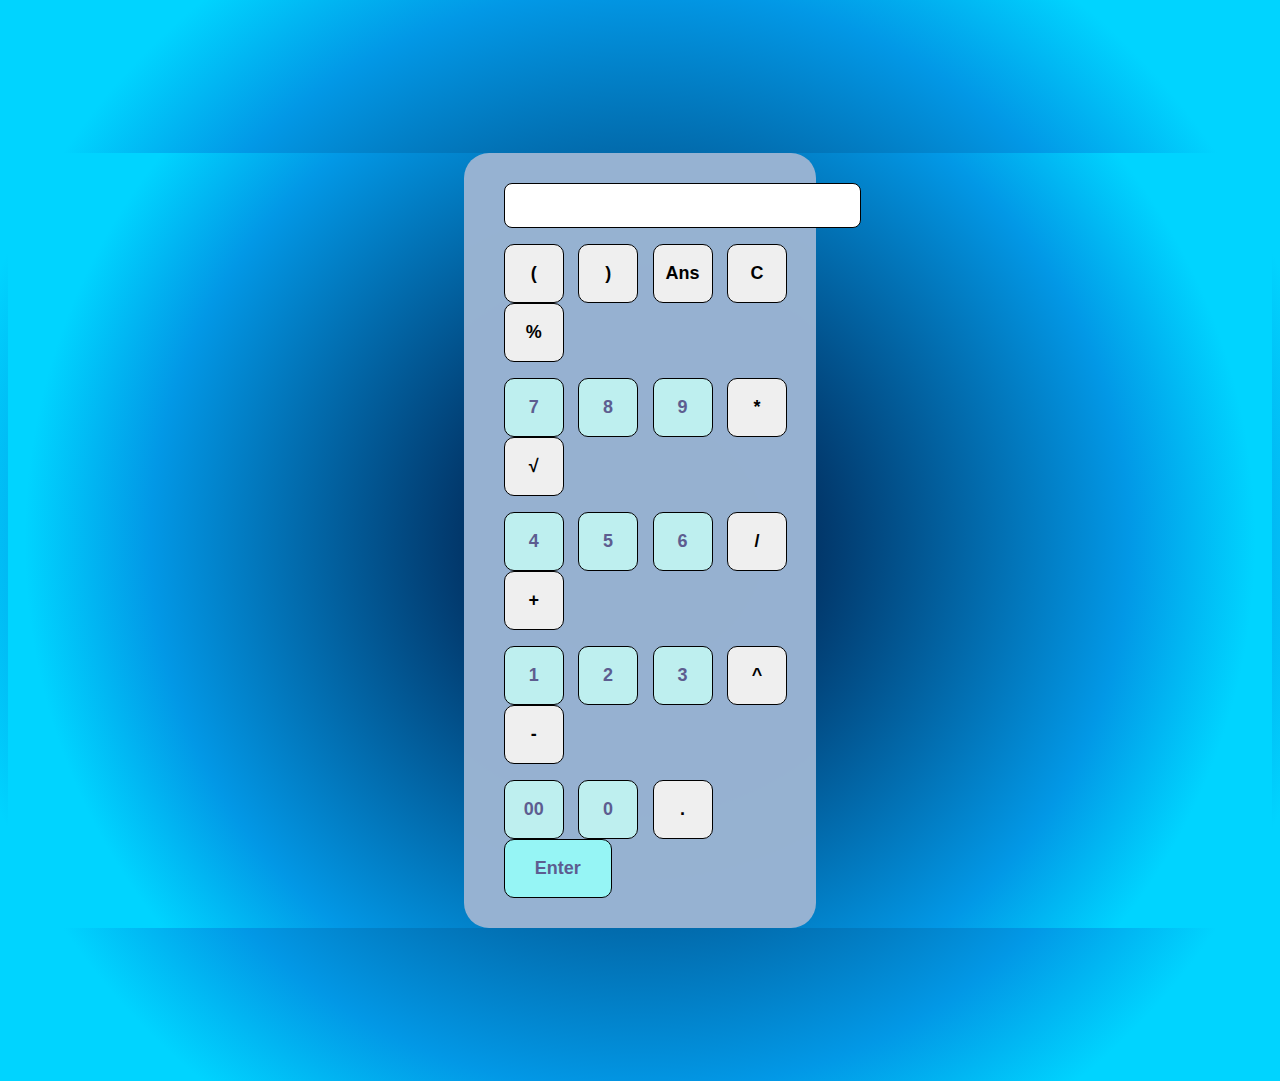
<file: CALCULATOR/index.html>
<!DOCTYPE html>
<html>

<head>
  <meta charset="utf-8">
  <meta name="viewport" content="width=device-width">
  <title>Calculate me!</title>
  <link href="calci.css" rel="stylesheet" type="text/css" />
</head>

<body>
  <div class="container">
    <div class="row">
      <input class="input" type="text"/>
    </div>
    <div class="row">
      <button class="button">(</button>
      <button class="button">)</button>
      <button class="button">Ans</button>
      <button class="button">C</button>
      <button class="button">%</button>
    </div>
    <div class="row">
      <button class="button digits">7</button>
      <button class="button digits">8</button>
      <button class="button digits">9</button>
      <button class="button">*</button>
      <button class="button">√</button>
    </div>
    <div class="row">
      <button class="button digits">4</button>
      <button class="button digits">5</button>
      <button class="button digits">6</button>
      <button class="button">/</button>
      <button class="button">+</button>
    </div>
    <div class="row">
      <button class="button digits">1</button>
      <button class="button digits">2</button>
      <button class="button digits">3</button>
      <button class="button">^</button>
      <button class="button">-</button>
    </div>
    <div class="row">
      <button class="button digits">00</button>
      <button class="button digits">0</button>
      <button class="button">.</button>
      <button class="button enter">Enter</button>
    </div>
  </div>
  <script src="calci.js"></script>
</body>

</html>
</file>
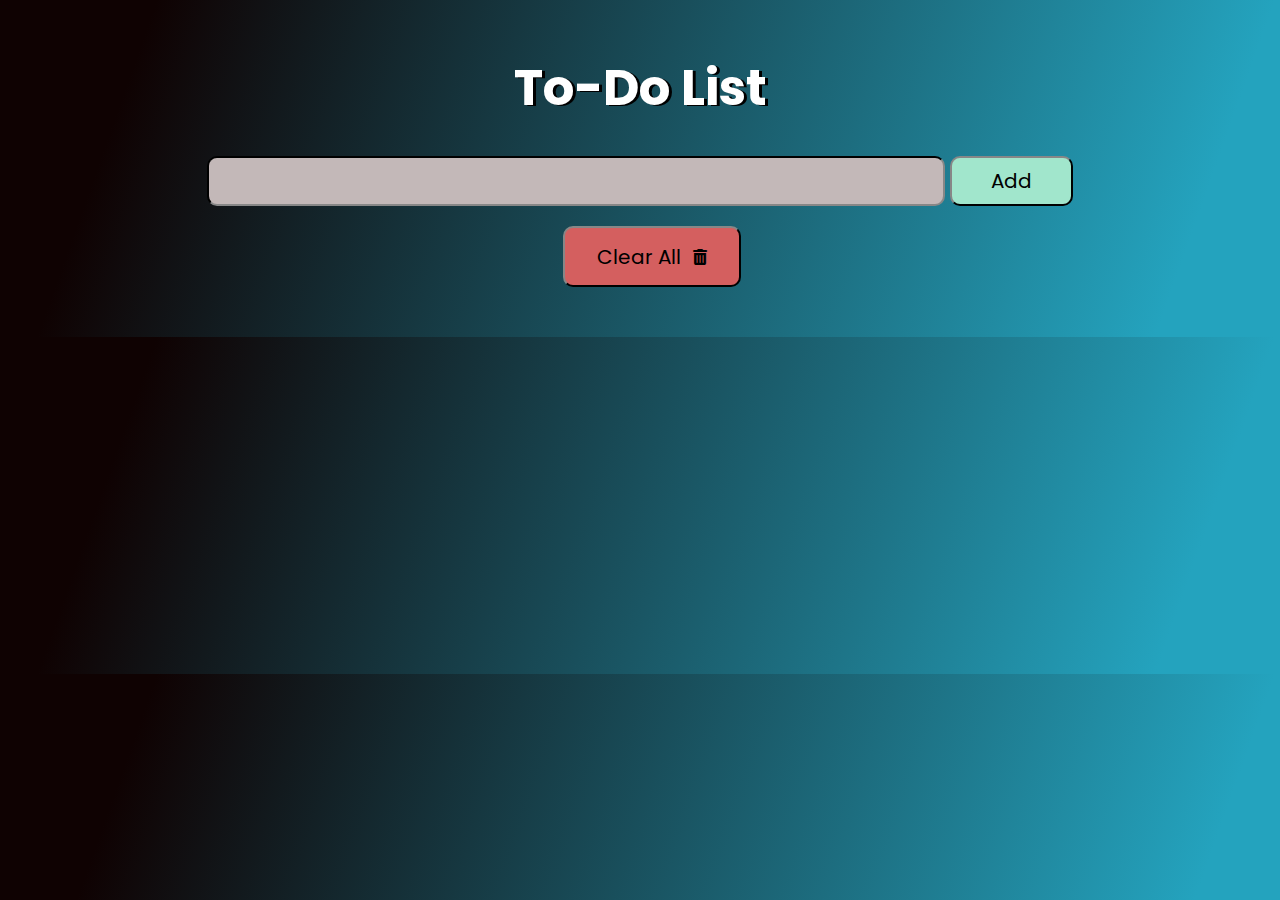
<file: TO-DO List/index.html>
<!DOCTYPE html>
<html lang="en">

<head>
    <meta charset="UTF-8">
    <meta http-equiv="X-UA-Compatible" content="IE=edge">
    <meta name="viewport" content="width=device-width, initial-scale=1.0">


    <link rel="stylesheet" href="todo.css">
    <link rel="stylesheet" href="https://cdnjs.cloudflare.com/ajax/libs/font-awesome/4.7.0/css/font-awesome.min.css">
    <link rel="stylesheet" href="https://cdnjs.cloudflare.com/ajax/libs/font-awesome/6.0.0/css/all.min.css">
    <link rel="preconnect" href="https://fonts.googleapis.com">
    <link rel="preconnect" href="https://fonts.gstatic.com" crossorigin>
    <link href="https://fonts.googleapis.com/css2?family=Fira+Sans&family=Poppins&display=swap" rel="stylesheet">

    <title>To-Do App</title>
</head>

<body>
    <div class="container-title">
        <h1>To-Do List</h1>
    </div>
    <div class="container">
        <div class="inputcol">
            <input name="text" class="textarea"></input>
            <button type="button" class="buttoninput">Add</button>
        </div>
    </div>
    <div class="todolist">

    </div>
    <button type="button" class="clear">Clear All<i class="fa fa-trash-o" style="font-size:16px"></i></button>
</body>

<script src="todo.js"></script>

</html>
</file>
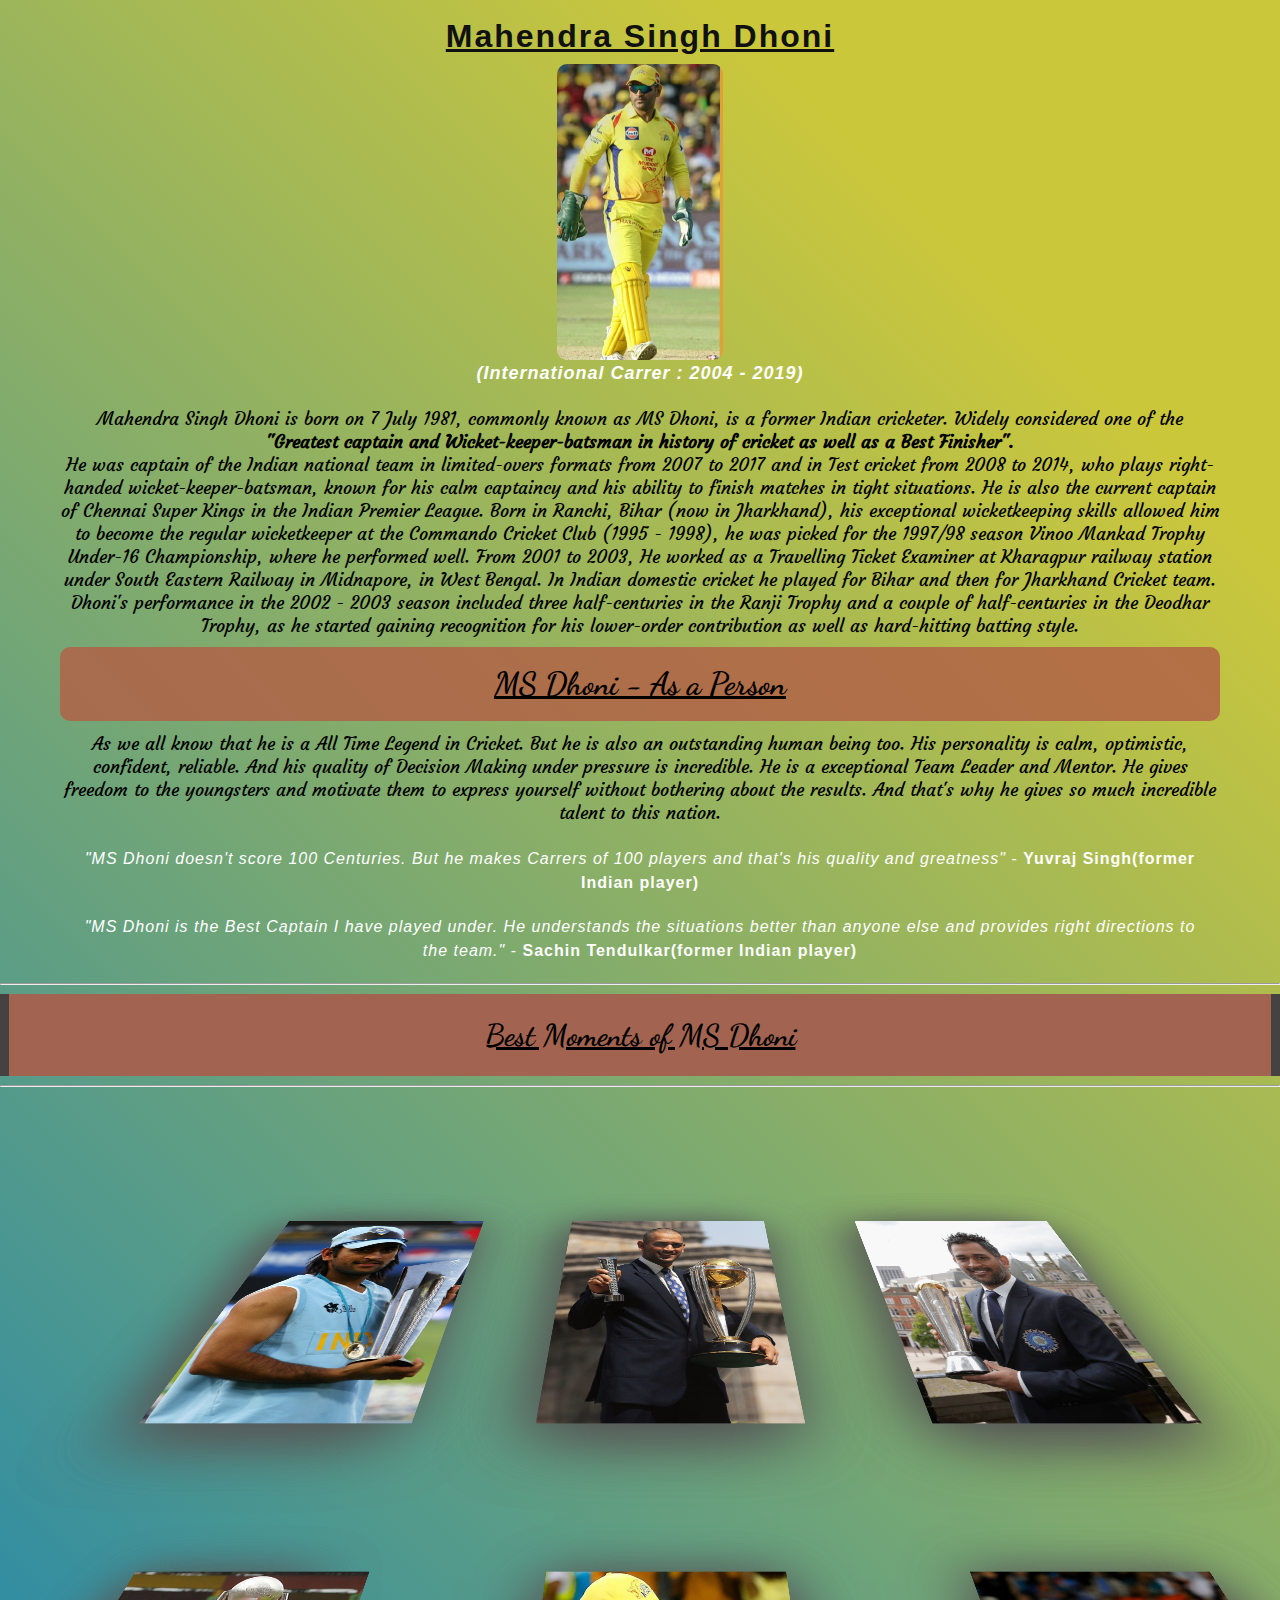
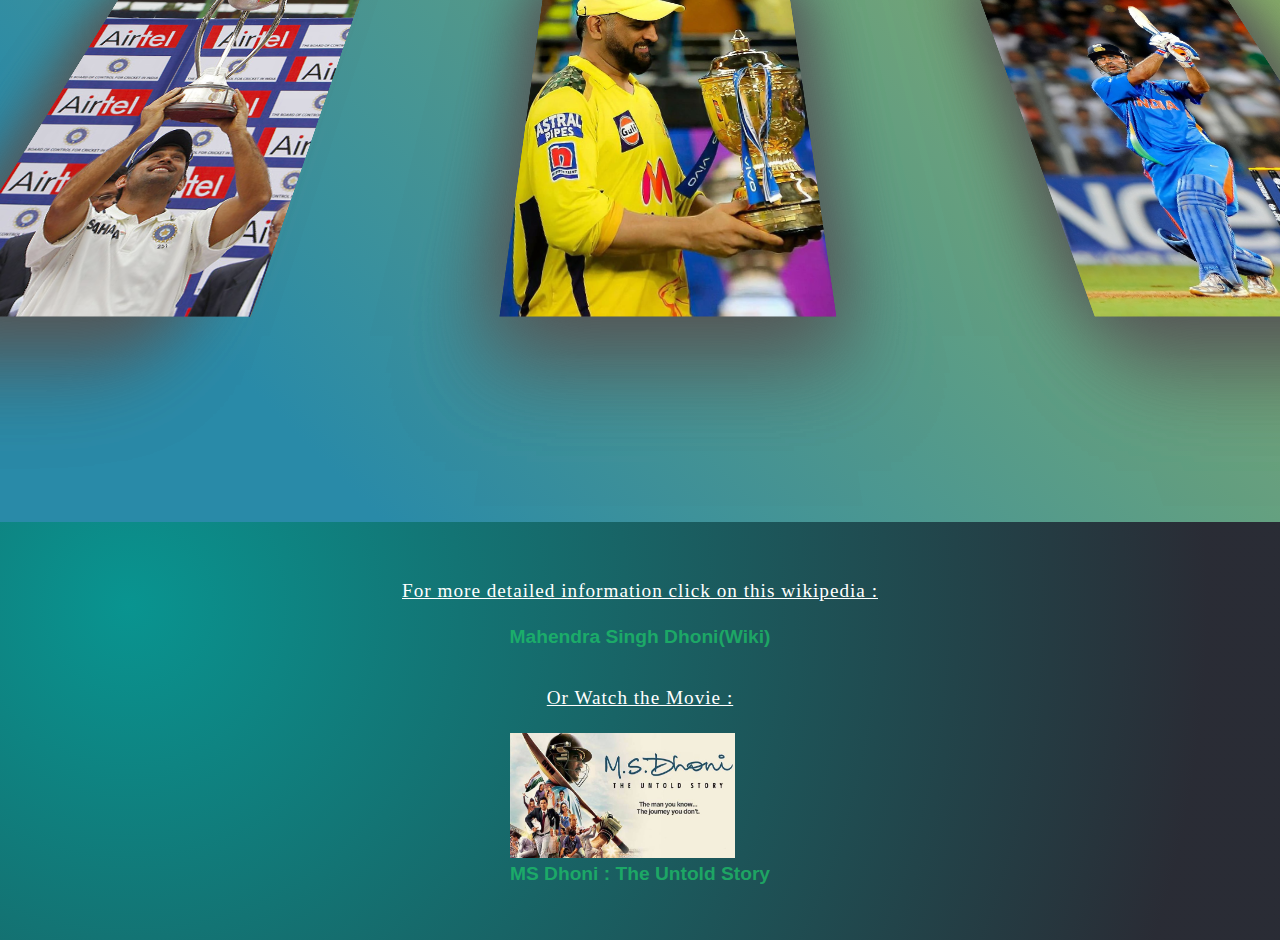
<file: Tribute Page : MS Dhoni/index.html>
<!DOCTYPE html>
<html lang="en">

<head>
    <meta charset="UTF-8" />
    <meta http-equiv="X-UA-Compatible" content="IE=edge" />
    <meta name="viewport" content="width=device-width, initial-scale=1.0" />
    <title>Tribute Page</title>
    <link rel="stylesheet" href="style.css" />
    <link rel="preconnect" href="https://fonts.googleapis.com">
    <link rel="preconnect" href="https://fonts.gstatic.com" crossorigin>
    <link href="https://fonts.googleapis.com/css2?family=Courgette&family=Dancing+Script&display=swap" rel="stylesheet">
</head>

<body>
    <header>
        <h1 style="text-decoration: underline;">Mahendra Singh Dhoni</h1>
        <img src="images/csk.jpg" width="13%" style="border-radius: 10px;" alt="" srcset="" />
        <p>(International Carrer : 2004 - 2019)</p>
    </header>

    <main>
        <article id="first">
            Mahendra Singh Dhoni is born on 7 July 1981, commonly known as MS Dhoni,
            is a former Indian cricketer. Widely considered one of the
            <b>"Greatest captain and Wicket-keeper-batsman in history of cricket
                    as well as a Best Finisher".</b> He was captain of the Indian national team in limited-overs
            formats
            from 2007 to 2017 and in Test cricket from 2008 to 2014, who plays
            right-handed wicket-keeper-batsman, known for his calm captaincy and his
            ability to finish matches in tight situations. He is also the current
            captain of Chennai Super Kings in the Indian Premier League. Born in
            Ranchi, Bihar (now in Jharkhand), his exceptional wicketkeeping skills
            allowed him to become the regular wicketkeeper at the Commando Cricket
            Club (1995 - 1998), he was picked for the 1997/98 season Vinoo Mankad
            Trophy Under-16 Championship, where he performed well. From 2001 to
            2003, He worked as a Travelling Ticket Examiner at Kharagpur railway
            station under South Eastern Railway in Midnapore, in West Bengal. In
            Indian domestic cricket he played for Bihar and then for Jharkhand
            Cricket team. Dhoni's performance in the 2002 - 2003 season included
            three half-centuries in the Ranji Trophy and a couple of half-centuries
            in the Deodhar Trophy, as he started gaining recognition for his
            lower-order contribution as well as hard-hitting batting style.
        </article>

        <article id="second">
            <h2>MS Dhoni - As a Person</h2>
            As we all know that he is a All Time Legend in Cricket. But he is also
            an outstanding human being too. His personality is calm, optimistic,
            confident, reliable. And his quality of Decision Making under pressure
            is incredible. He is a exceptional Team Leader and Mentor. He gives
            freedom to the youngsters and motivate them to express yourself without
            bothering about the results. And that's why he gives so much incredible
            talent to this nation.
            <br />
            <br />
            <p>
                <i>"MS Dhoni doesn't score 100 Centuries. But he makes Carrers of 100
                    players and that's his quality and greatness"</i>
                - <b>Yuvraj Singh(former Indian player)</b>
            </p>

            <p>
                <i>"MS Dhoni is the Best Captain I have played under. He understands
                    the situations better than anyone else and provides right directions
                    to the team."</i>
                - <b>Sachin Tendulkar(former Indian player)</b>
            </p>
        </article>
        
        <hr>

        <section>
            <h3>Best Moments of MS Dhoni</h3>
            <div class="wrapper">
                <div class="container" id="c0">
                    <div class="image" id="i0">
                        <div class="city">
                            <?xml version="1.0" encoding="utf-8"?>

                            <img src="images/MS-2011.jpg" width="320px" height="500px" alt="" srcset="" />
                        </div>
                    </div>
                    <div class="story" id="s0">
                        <div class="info">
                            <h3>MS Dhoni</h3>
                            <p>
                                2011 World Cup is the most important tournament for Team India because that was the last World-Cup for Sachin Tendulkar and that cup had to be played in India. So, there was a lot of pressure and responsibility. And after that tournament everybody saw India as a potential winners of every tournament that they played.
                            </p>
                        </div>
                    </div>
                </div>

                <div class="container" id="c4">
                    <div class="image" id="i4">
                        <div class="city">
                            <?xml version="1.0" encoding="utf-8"?>

                            <img src="images/IPL.jpg" width="400px" height="500px" alt="" srcset="" />
                        </div>
                    </div>
                    <div class="story" id="s3">
                        <div class="info">
                            <h3>MS Dhoni - CSK</h3>
                            <p>
                                CSK bought MS Dhoni in 2008 at the first IPL Auction. And they believed in Dhoni and his captaincy. And in return MSD gives them 5 IPL Trophies  and 2 CLT20 Trophies. He always makes an experienced team and they always performs in tense situations. And due to MS Dhoni the fan-base of CSK is immarkable.
                            </p>
                        </div>
                    </div>
                </div>

                <div class="container" id="c3">
                    <div class="image" id="i3">
                        <div class="city">
                            <?xml version="1.0" encoding="utf-8"?>

                            <img src="images/test.jpg" width="390px" height="500px" alt="" srcset="" />
                        </div>
                    </div>
                    <div class="story" id="s4">
                        <div class="info">
                            <h3>Australia Win</h3>
                            <p>
                                The Biggest Rivalry Cups in Tests are ASHES and BORDER-GAVASKAR trophy. So, in this rivalry MSD holds the record of most wins i.e. 8 wons in 13 matches. On the other hand he is the only Indian Captain who scored a Double Century in this Trophy. He scored 224 runs.
                            </p>
                        </div>
                    </div>
                </div>

                <div class="container" id="c1">
                    <div class="image" id="i1">
                        <div class="city">
                            <?xml version="1.0" encoding="utf-8"?>

                            <img src="images/Dhoni-2013.jpg" width="320px" height="500px" alt="" srcset="" />
                        </div>
                    </div>
                    <div class="story" id="s1">
                        <div class="info">
                            <h3>2013 Champions-Trophy</h3>
                            <p>
                                After the 2011 World-Cup win, all the Legends had taken their retirement and MSD had a all new team. And the expectations were high and they play in that way too. In that tournament India excelled in all 3 departments. And after defeating England in the Final, MSD becomes the only Captain who has all 3 ICC Trophies.
                            </p>
                        </div>
                    </div>
                </div>
                <div class="container" id="c2">
                    <div class="image" id="i2">
                        <div class="city">
                            <?xml version="1.0" encoding="utf-8"?>

                            <img src="images/Dhoni-2007.jpg" width="320px" height="500px" alt="" srcset="" />
                        </div>
                    </div>
                    <div class="story" id="s2">
                        <div class="info">
                            <h3>2007 World-Cup</h3>
                            <p>
                                 During the 2007 T20 World-Cup MSD capataining for the first time in a World-Cup and he had a team of all youngsters. No one had faith in that team. But MS gives them a chance and they excelled every time. His captaincy was incredible and he led the team to win and becomes the first ever T20 World-Champions. 
                            </p>
                        </div>
                    </div>
                </div>

                 <div class="container" id="c5">
                    <div class="image" id="i2">
                        <div class="city">
                            <?xml version="1.0" encoding="utf-8"?>

                            <img src="images/win.jpg" width="400px" height="500px" alt="" srcset="" />
                        </div>
                    </div>
                    <div class="story" id="s5">
                        <div class="info">
                            <h3>MSD's Winning Shot</h3>
                            <p>
                                 During the 2011 World-Cup Final against Sri Lanka, Malinga gets the two openers quite early. And when Virat got out after the crucial partnership between him and Gautam, MS comes to play and along with Gautam led the team to the victory. Unfortunetly Gautam missed his Century by 3 runs but when 4 runs in 11 balls are needed MS hits a Winning six and won the Cup in his style.
                            </p>
                        </div>
                    </div>
                </div>

            </div>
        </section>

        <section>
            <!-- <h3>Best Moments of MS Dhoni</h3> -->
            <div class="wrapper">
                <div class="container" id="c0">
                    <div class="image" id="i0">
                        <div class="city">
                            <?xml version="1.0" encoding="utf-8"?>

                            <img src="images/MS-2011.jpg" width="320px" height="500px" alt="" srcset="" />
                        </div>
                    </div>
                    <div class="story" id="s0">
                        <div class="info">
                            <h3>2011 World-Cup</h3>
                            <p>
                                2011 World Cup is the most important tournament for Team India because that was the last World-Cup for Sachin Tendulkar and that cup had to be played in India. So, there was a lot of pressure and responsibility. And after that tournament everybody saw India as a potential winners of every tournament that they played.
                            </p>
                        </div>
                    </div>
                </div>

                <div class="container" id="c4">
                    <div class="image" id="i4">
                        <div class="city">
                            <?xml version="1.0" encoding="utf-8"?>

                            <img src="images/IPL.jpg" width="400px" height="500px" alt="" srcset="" />
                        </div>
                    </div>
                    <div class="story" id="s3">
                        <div class="info">
                            <h3>MS Dhoni - CSK</h3>
                            <p>
                                CSK bought MS Dhoni in 2008 at the first IPL Auction. And they believed in Dhoni and his captaincy. And in return MSD gives them 5 IPL Trophies  and 2 CLT20 Trophies. He always makes an experienced team and they always performs in tense situations. And due to MS Dhoni the fan-base of CSK is immarkable.
                            </p>
                        </div>
                    </div>
                </div>

                <div class="container" id="c3">
                    <div class="image" id="i3">
                        <div class="city">
                            <?xml version="1.0" encoding="utf-8"?>

                            <img src="images/test.jpg" width="390px" height="500px" alt="" srcset="" />
                        </div>
                    </div>
                    <div class="story" id="s4">
                        <div class="info">
                            <h3>Australia Win</h3>
                            <p>
                                The Biggest Rivalry Cups in Tests are ASHES and BORDER-GAVASKAR trophy. So, in this rivalry MSD holds the record of most wins i.e. 8 wons in 13 matches. On the other hand he is the only Indian Captain who scored a Double Century in this Trophy. He scored 224 runs.
                            </p>
                        </div>
                    </div>
                </div>

                <div class="container" id="c1">
                    <div class="image" id="i1">
                        <div class="city">
                            <?xml version="1.0" encoding="utf-8"?>
                            <img src="images/Dhoni-2013.jpg" width="320px" height="500px" alt="" srcset="" />
                        </div>
                    </div>
                    <div class="story" id="s1">
                        <div class="info">
                            <h3>2013 Champions-Trophy</h3>
                            <p>
                                After the 2011 World-Cup win, all the Legends had taken their retirement and MSD had a all new team. And the expectations were high and they play in that way too. In that tournament India excelled in all 3 departments. And after defeating England in the Final, MSD becomes the only Captain who has all 3 ICC Trophies.
                            </p>
                        </div>
                    </div>
                </div>
                <div class="container" id="c2">
                    <div class="image" id="i2">
                        <div class="city">
                            <?xml version="1.0" encoding="utf-8"?>

                            <img src="images/Dhoni-2007.jpg" width="324px" height="500px" alt="" srcset="" />
                        </div>
                    </div>
                    <div class="story" id="s2">
                        <div class="info">
                            <h3>2007 World-Cup</h3>
                            <p>
                                During the 2007 T20 World-Cup MSD capataining for the first time in a World-Cup and he had a team of all youngsters. No one had faith in that team. But MS gives them a chance and they excelled every time. His captaincy was incredible and he led the team to win and becomes the first ever T20 World-Champions. 
                            </p>
                        </div>
                    </div>
                </div>

                 <div class="container" id="c5">
                    <div class="image" id="i2">
                        <div class="city">
                            <?xml version="1.0" encoding="utf-8"?>

                            <img src="images/win.jpg" width="400px" height="500px" alt="" srcset="" />
                        </div>
                    </div>
                    <div class="story" id="s5">
                        <div class="info">
                            <h3>MSD's Winning Shot</h3>
                            <p>
                                During the 2011 World-Cup Final against Sri Lanka, Malinga gets the two openers quite early. And when Virat got out after the crucial partnership between him and Gautam, MS comes to play and along with Gautam led the team to the victory. Unfortunetly Gautam missed his Century by 3 runs but when 4 runs in 11 balls are needed MS hits a Winning six and won the Cup in his style.
                            </p>
                        </div>
                    </div>
                </div>

            </div>
        </section>
        <hr>
    </main>
    <section class="last">
        <p>For more detailed information click on this wikipedia : </p>
        <a href="https://en.wikipedia.org/wiki/MS_Dhoni" target="_blank">Mahendra Singh Dhoni(Wiki)</a>
        <br>
        <br>
        <p>Or Watch the Movie : </p>
        <a href="https://www.hotstar.com/in/movies/ms-dhoni-the-untold-story/1000164358/watch" target="_blank"><img src="images/movie.jpg" width="225px" alt=""><br> MS Dhoni : The Untold Story</a> 
    </section>
</body>
</html>
</file>
<file: CALCULATOR/calci.css>
/* @import url('https://fonts.googleapis.com/css2?family=Roboto:wght@300&family=Ubuntu:wght@300&display=swap'); */
html, body {

  background: rgb(2,0,36);
  background: radial-gradient(circle, rgba(2,0,36,1) 0%, rgba(2,152,230,1) 66%, rgba(0,212,255,1) 83%);

  font-family: 'Roboto', sans-serif; 
}

.container {
    background-color: rgba(151, 178, 210, 0.992);
    display: flex;
    flex-direction: column;
    margin: 17vh 35.6vw;
    padding: 22px 0;
    padding-left: 35px;
    border-radius: 25px;
}


.button{
  width: 60px;
  font-weight: bold;
  font-size: large;
  padding: 18px 10px;
  margin: 0 5px;
  border: 1.5px solid black;
  border-radius: 10px;
  cursor: pointer;
}

.enter{
  width: 34%;
  background-color:rgb(150, 245, 245) ;
  color: rgb(93, 93, 144);

}
.digits{
  background-color:rgb(190, 239, 239) ;
  color: rgb(93, 93, 144);
}

.button:hover{
    background-color:bisque;
    font-size: 1.08rem;
}

.row{
  margin: 8px 0;
}
.row input{
  width: 355px;
  font-size: 20px;
  margin: 0 5px;
  padding: 10px 0px;
  border: 1.8px solid black;
  border-radius: 8px;
}
</file>
<file: TO-DO List/todo.css>
* {
    margin: 0;
    padding: 0;
    box-sizing: border-box;
    font-family: 'Fira Sans', sans-serif;
    font-family: 'Poppins', sans-serif;
}

body {
    /* background-image: linear-gradient(to right, #605e7e, #6b73c1, #37b3cc); */
    /* background: rgb(77,205,164);
    background: linear-gradient(90deg, rgb(103, 123, 116) 0%, rgba(83, 83, 75, 0.799) 100%); */
    background-image: linear-gradient( 109.6deg,  rgba(15,2,2,1) 11.2%, rgba(36,163,190,1) 91.1% );
    margin: 50px 2%;
}

/* container title */
.container-title {
    font-size: 25px;
    text-align: center;
    margin: 0 0 30px 0;
    color: white;
    text-shadow: 3px 1px black;
}

/* container */
.inputcol {
    display: grid;
    column-gap: 5px;
    grid-template-columns: 60% 10%;
    justify-content: center;
    margin-top: 10px;
}

.textarea {
    background-color: rgb(195, 184, 184);
    min-height: 50px;
    height: 50px;
    max-width: 100%;
    min-width: 100%;
    border-radius: 10px;
    border-color: #333;
    font-size: 20px;
    padding: 10px 10px;
    overflow: auto;
    overflow-x: hidden;
}

.textarea::-webkit-scrollbar-track {
    border-radius: 10px;
    background-color: #333;
}

.textarea::-webkit-scrollbar {
    width: 10px;
    cursor: pointer;
}

.textarea::-webkit-scrollbar-thumb {
    border-radius: 10px;
    background-color: #8f8acc;
    cursor: pointer;
}

.textarea:focus {
    outline: none;
}

.buttoninput {
    border-radius: 10px;
    border-color: #333;
    background-color: rgb(161, 230, 204);
    font-size: 20px;
}

.clear{
    display: flex;
    align-items: center;
    margin-top: 0.5rem;
    margin-left:42vw;
    padding: 1.5vh 2.5vw;
    background-color: #d45f5f;
    border-radius: 10px;
    border-color: #333;
    font-size: 20px;
}

.clear i{
   margin-left: 12px;
}

.buttoninput:hover {
    background-color: #ccaf8a;
    font-size:18.5px ;
    color: white;
}

.clear:hover{
    color: white;
    background-color: rgb(187, 143, 97);
    /* font-size: 19.4px; */
}

/* js */
.todolist {
    margin-top: 20px;
}

.itemall {
    display: grid;
    grid-template-columns: 60% 5% 5%;
    justify-content: center;
    margin-bottom: 2px;
}

.item, .check-button, .trash-button {
    border: none;
    background-color: white;
    min-height: 50px;
    padding: 10px 10px;
}

.item {
    word-wrap: break-word;
    word-break: break-all;
    border-radius: 10px 0 0 10px;
    display: grid;
    align-content: center;
    font-size: 20px;
}

.check-button, .trash-button {
    font-size: 15px;
}

.trash-button {
    border-radius: 0 10px 10px 0;
}

.check-button:hover {
    background-color: #37cc90;
    color: white;
}

.trash-button:hover {
    background-color: rgb(242, 36, 77);
    color: white;
}

.checklist {
    text-decoration: line-through;
}

.fa-check, .fa-trash {
    pointer-events: none;
}

button, .check-button, .trash-button {
    cursor: pointer;
}
</file>
<file: Tribute Page : MS Dhoni/style.css>
*{
  padding: 0;
  margin: 0;
}

html body{
background-color: #298aa8;
background-image: linear-gradient(45deg, #298aa8 21%, #cbc73b 85%);
}

header{
  margin-top: 2vh;
  display: flex;
  flex-direction: column;
  justify-content: center;
  align-items: center;
  font-family: 'Fira Sans', sans-serif;
  font-family: 'Poppins', sans-serif;
}
header p{
  font-weight: bolder;
  font-size: large;
  font-style: italic;
  text-decoration: dashed;
}

header h1{
  position: static;
  padding-bottom: 1vh;
}

h2{
background-color: rgba(177, 97, 70, 0.84);
  border-radius: 10px;
  padding: 2vh;
  margin: 1.2vh 0;
  text-decoration: underline;
  font-family: 'Dancing Script', cursive;
  font-size: 2rem;
  font-weight: bolder;
}

main article{
    display: flex;
    flex-direction: column;
    margin: 0 60px;
    text-align: center;
  font-family: 'Courgette', cursive;
  font-size: large;
}

.second{
    display: flex;
    justify-content: center;
}

#second p{
  font-family:Arial, Helvetica, sans-serif;
  font-size: 1rem;
}

.second h2{
    
  border: 211.5px solid lavender
}
@import url('https://fonts.googleapis.com/css?family=Raleway:200');
section {
font-family: 'Poppins', sans-serif;
background:rgb(71, 66, 66);
}

.wrapper {
  position: absolute;
  top: 110%;
  left: 40%;
  width: 300px;
  height: 500px;
  perspective: 900px;
}

.container {
  position: absolute;
  top: 0%;
  width: 100%;
  height: 100%;
  transition: .5s all ease;
  transform: rotateX(60deg) scale(0.7);
  perspective: 900px;
  box-shadow: 0px 20px 50px #555;
  animation: entry 1s linear 1;
}

#c0 {
  position: absolute;
  top: 13%;
  width: 100%;
  height: 100%;
  background: linear-gradient(to bottom, #eba65b 30%, #d99267 100%);
  z-index: 300;
  box-shadow: 0px 20px 100px #555;
}

#c4 {
  position: absolute;
  top: 95%;
  width: 133.1%;
  height: 100%;
  left: -15%;
  background: linear-gradient(to bottom, #eba65b 30%, #d99267 100%);
  z-index: 300;
  box-shadow: 0px 20px 100px #555;
}

#c5 {
  position: absolute;
  top: 95%;
  width: 133.1%;
  height: 100%;
  left: 150%;
  background: linear-gradient(to bottom, #eba65b 30%, #d99267 100%);
  z-index: 300;
  box-shadow: 0px 20px 100px #555;
}

#c1 {
  top: 13%;
  background: linear-gradient(to bottom, #59476f 30%, #7b88d1 100%);
  box-shadow: 0px 20px 100px #555;
  left: 110%;
  z-index: 0;
}

#c2 {
  top: 13%;
  left: -110%;
  z-index: 0;
  background: linear-gradient(to bottom, #59476f 30%, #7b88d1 100%);
  box-shadow: 0px 20px 100px #555;
}

#c3 {
  top: 95%;
  left: -170%;
  z-index: 0;
  background: linear-gradient(to bottom, #59476f 30%, #7b88d1 100%);
  box-shadow: 0px 20px 100px #555;
}

.container:hover {
  cursor: pointer;
  transform: rotate(0deg) scale(1) translateY(10px);
  transition: .5s all ease;
  z-index: 400;
}

.image {
  position: absolute;
  top: 0%;
  left: 0%;
  width: 100%;
  height: 45%;
  background: linear-gradient(to top, #eba65b 30%, #d99267 100%);
}

#i1 {
  background: linear-gradient(to bottom, #59476f 30%, #7b88d1 100%);
}

#i2 {
  background: linear-gradient(to bottom, #59476f 30%, #7b88d1 100%);
}


span {
  position: absolute;
  top: 0%;
  left: 55%;
  border-radius: 100%;
  background-color: #fff;
  z-index: 10;
}

.sun {
  position: absolute;
  top: 50%;
  height: 50%;
  left: 0%;
  width: 100%;
}

.sun1 {
  width: 50px;
  height: 50px;
  box-shadow: 0px 0px 10px #fff;
}

.st4 {
  fill: #f8c56f;
  opacity: 1;
}

.st5,
.st7 {
  fill: #fff;
}

#sh2 {
  opacity: 0.5;
}

#sh3 {
  opacity: 0.3;
}

.st6 {
  fill: #59476f;
}

.st10 {
  fill: #c5a7e5;
  stroke: #222;
}

.st11 {
  stroke: #212121;
  opacity: 0.5;
}

#sh1 {
  fill: #f8c56f;
  opacity: 0.4;
}

.st0 {
  fill: #a25a62;
  stroke: none;
  stroke-miterlimit: 10;
}

.st1 {
  fill: none;
  stroke: #a25a62;
  stroke-width: 2;
  stroke-miterlimit: 10;
}

.st2 {
  fill: #cd775c;
}

.st3 {
  fill: #fff;
  opacity: 0.3;
}

.story {
  position: absolute;
  top: 45%;
  left: 0%;
  height: 55%;
  width: 100%;
  background: linear-gradient(to bottom, #eba65b 0%, #d99267 40%);
  z-index: 30;
  opacity: 1%;
}

.story:hover{
    opacity:88%;
}
.story p:hover{
    color: rgb(35, 32, 32);
    font-weight: 520;
}

#s0{
  width: 107%;
}

#s1 {
  width: 107%;
  background: linear-gradient(to top, #5b62a2 0%, #7b88d1 100%);
}

#s2 {
  width: 108%;
  background: linear-gradient(to top, #5b62a2 0%, #7b88d1 120%);
}

#s4{
  width: 130%;
  background: linear-gradient(to top, #5b62a2 0%, #7b88d1 120%);
}

#s5 {
  width: 100.5%;
  background: linear-gradient(to top, #5b62a2 0%, #7b88d1 120%);
}

.info {
  position: absolute;
  top: 10%;
}

section > h3{
  font-family: 'Dancing Script', cursive;
  font-size: 1.9rem;
  font-weight: bolder;
  text-decoration: underline;
  background-color: rgba(215, 121, 90, 0.64);
  padding: 2.5vh; 
  margin: 1vh;

}

h3 {
  text-align: center;
}

h4 {
  color: #111;
  position: absolute;
  top: 30%;
  left: 30%;
  letter-spacing: 2px;
}

h1 {
  color: #111;
  position: fixed;
  top: 0%;
  left: 30%;
  letter-spacing: 2px;
}

p {
  font-size: 14px;
  color: #fff;
  padding: 0px 20px 20px 20px;
  line-height: 150%;
  text-align: center;
  letter-spacing: 1px;
}

.page {
  position: absolute;
  top: 80%;
  width: 100%;
  left: 0%;
  height: 20%;
  z-index: 30;
}

li {
  position: absolute;
  top: 50%;
  list-style: none;
  color: #111;
}

li:nth-child(1) {
  left: 15%;
  animation: simple1 1s linear infinite;
}

li:nth-child(2) {
  right: 15%;
  animation: simple 1s linear infinite;
}

.story h3{
    font-family: 'Times New Roman', Times, serif;
    text-decoration: underline;
    font-style: italic;
    font-weight: bolder;
    font-size: x-large;
    margin-bottom: 5px;

}

.story p{
  font-family: 'Poppins', sans-serif;
  font-size: 0.84rem;
}

.last{
  display: flex;
  flex-direction: column;
  justify-content: space-between;
  align-items: center;
  margin-top: 115vh;
  padding: 6.1vh;
  background-image: radial-gradient( circle farthest-corner at 10% 20%,  rgb(9, 148, 144) 0%, rgba(35, 39, 50, 0.815) 90% );
}

.last p{
  font-family:cursive;
  font-size: larger;
  text-decoration: underline;
}

.last a{
  text-decoration: none;
  color:#1eca69b1;
  font-size: larger;
  font-weight: bold;
}

.last a:hover{
  color:rgba(15, 12, 57, 0.813);
  font-size:19px;
}


@keyframes simple {
  50% {
    transform: translateX(10px);
    opacity: 0.5;
  }
  100% {
    transform: translateX(10px);
    opacity: 0;
  }
}

@keyframes simple1 {
  50% {
    transform: translateX(-10px);
    opacity: 0.5;
  }
  100% {
    transform: translateX(-10px);
    opacity: 0;
  }
}

@keyframes entry {
  0% {
    top: -20%;
    opacity: 0.1;
  }
  100% {
    top: 0%;
  }
}
</file>
